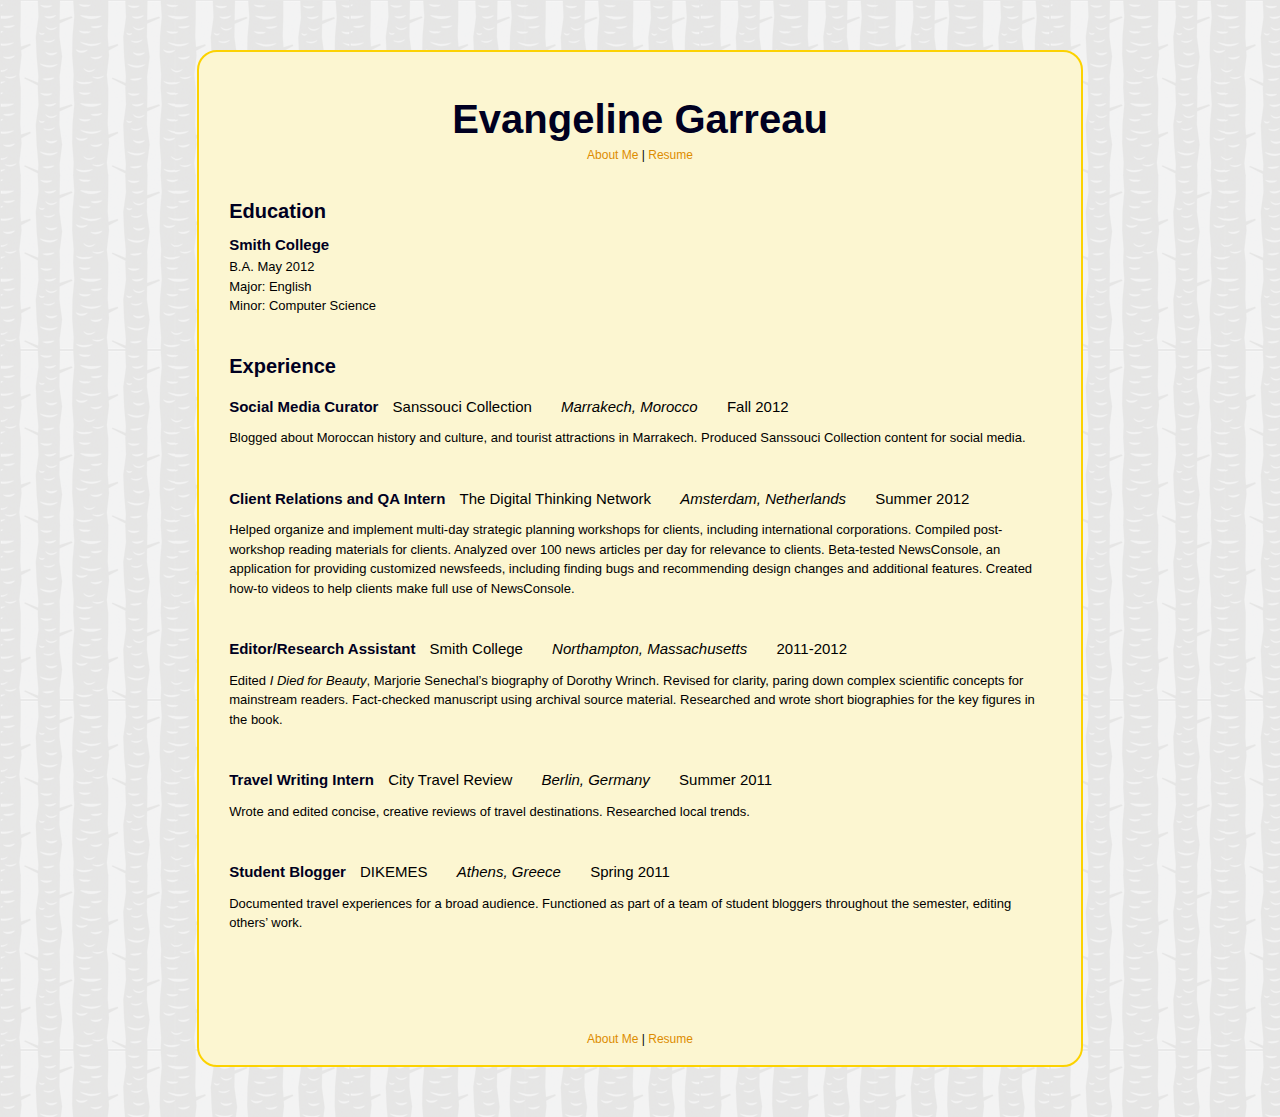
<file: Homework_week_1/index.html>
<!DOCTYPE html>

<html lang="en">
	<head>
    	<meta charset="utf-8">
    	<meta name="description" content="Evangeline Garreau's Resume">
    	<meta name="keywords" content="Evangeline Garreau">
	
		<title>Evangeline Garreau | Resume</title>
		
		<!-- external CSS link -->
		<link rel="stylesheet" href="css/style.css">
		
	</head>
	<body>
		<div id="container">
			<header>
				<h1>Evangeline Garreau</h1>
				<nav>
					<a href="about_me.html">About Me</a> | 
					<a href="#">Resume</a>
				</nav>
			</header>
			<section id="main" class="clearfix">
				<h2>Education</h2>
				<h3>Smith College</h3>
				<p class="description">B.A. May 2012 <br> Major: English <br> Minor: Computer Science</p>
				<h2>Experience</h2>
				<h4>
					<span class="job-title">Social Media Curator </span>
					<span class="company">Sanssouci Collection</span>
					<span class="location">Marrakech, Morocco</span>
					<span class= "time-period">Fall 2012</span>
				</h4>
				<p class="description">Blogged about Moroccan history and culture, and tourist attractions in Marrakech. Produced Sanssouci Collection content for social media.</p>
				<h4>
					<span class="job-title">Client Relations and QA Intern </span>
					<span class="company">The Digital Thinking Network</span>
					<span class="location">Amsterdam, Netherlands</span>
					<span class= "time-period">Summer 2012</span>
				</h4>
				<p class="description">Helped organize and implement multi-day strategic planning workshops for clients, including international corporations. Compiled post-workshop reading materials for clients. Analyzed over 100 news articles per day for relevance to clients. Beta-tested NewsConsole, an application for providing customized newsfeeds, including finding bugs and recommending design changes and additional features. Created how-to videos to help clients make full use of NewsConsole.</p>				
				<h4>
					<span class="job-title">Editor/Research Assistant </span>
					<span class="company">Smith College</span>
					<span class="location">Northampton, Massachusetts</span>
					<span class= "time-period">2011-2012</span>
				</h4>
				<p class="description">Edited <em>I Died for Beauty</em>, Marjorie Senechal’s biography of Dorothy Wrinch. Revised for clarity, paring down complex scientific concepts for mainstream readers. Fact-checked manuscript using archival source material. Researched and wrote short biographies for the key figures in the book.</p>
				<h4>
					<span class="job-title">Travel Writing Intern </span>
					<span class="company">City Travel Review</span>
					<span class="location">Berlin, Germany</span>
					<span class= "time-period">Summer 2011</span>
				</h4>
				<p class="description">Wrote and edited concise, creative reviews of travel destinations. Researched local trends.</p>
				<h4>
					<span class="job-title">Student Blogger </span>
					<span class="company">DIKEMES</span>
					<span class="location">Athens, Greece</span>
					<span class= "time-period">Spring 2011</span>
				</h4>
				<p class="description">Documented travel experiences for a broad audience. Functioned as part of a team of student bloggers throughout the semester, editing others’ work.</p>
			</section>	
			<footer>
				<nav>
					<a href="about_me.html">About Me</a> | 
					<a href="#">Resume</a>
				</nav>
			</footer>
		</div><!-- #container --> 
	</body>
</html>
</file>
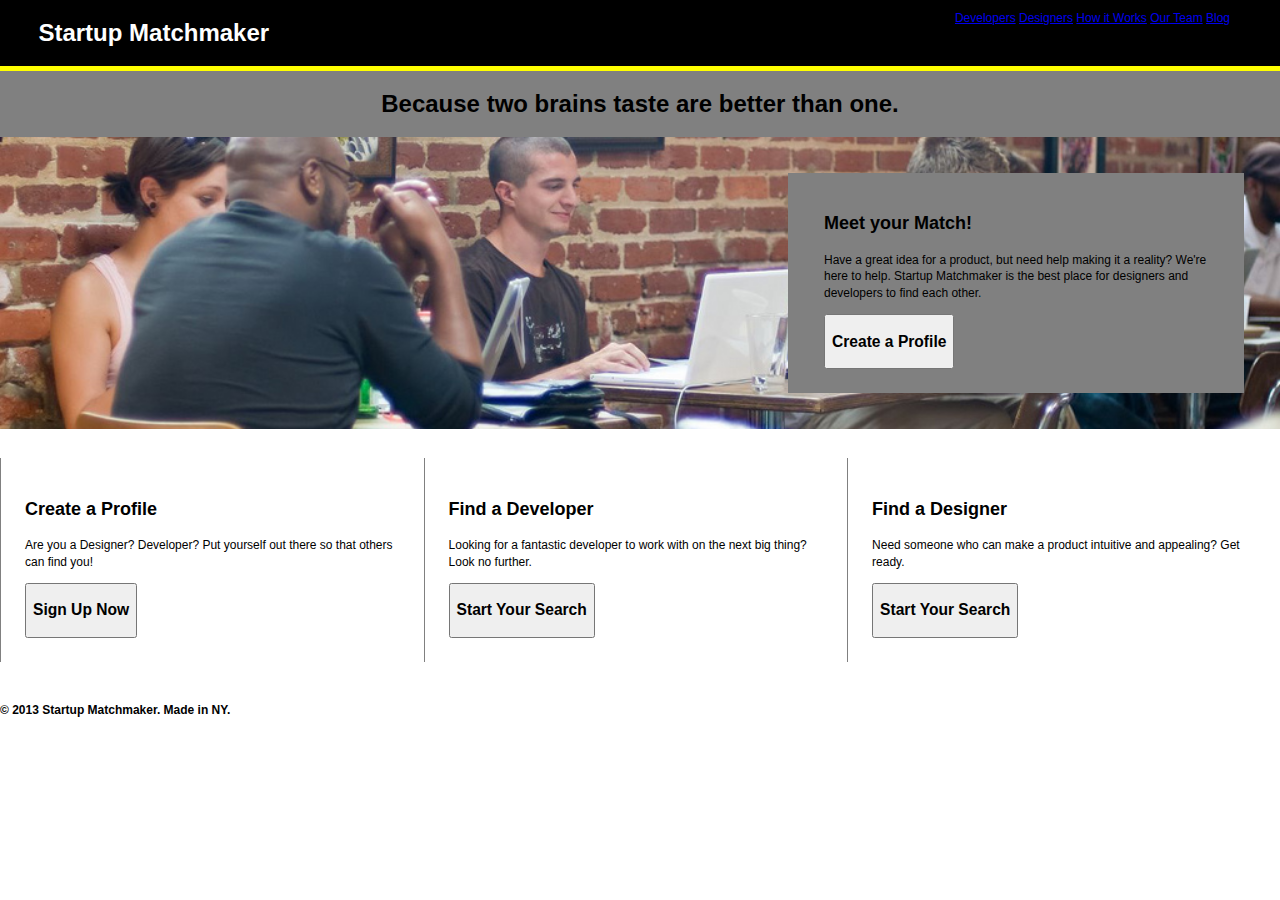
<file: Homework_week_3/index.html>
<!DOCTYPE html>
<html lang="en">
	<head>
    	<meta charset="utf-8">
    	<meta name="description" content="Startup Matchmaker">
	
		<title>Startup Matchmaker</title>
		
		<!-- external CSS link -->
		<link rel="stylesheet" href="css/style.css">
	</head>
	<body>
		<div id="container">
			<header>
				<h1>Startup Matchmaker</h1>
				<nav>
					<a href="#" class="bold">Developers</a>
					<a href="#" class="bold">Designers</a>
					<a href="#" class="regular">How it Works</a>
					<a href="#" class="regular">Our Team</a>
					<a href="#" class="regular">Blog</a>
				</nav>
			</header>
			<div id="header_2">
				<h1>Because two brains <span class="strikeout">taste</span> <span class="underline">are</span> better than one.</h1>
			</div>
			<div id="main">
				<div id="transparent_box">
					<h2>Meet your Match!</h2>
					<p>Have a great idea for a product, but need help making it a reality? We're here to help. Startup Matchmaker is the best place for designers and developers to find each other.</p>
					<button type="button">
						<h3>Create a Profile</h3>
					</button>
				</div>
			</div>
			<div id="bottom">
				<div class="column">
					<h2>Create a Profile</h2>
					<p>Are you a Designer? Developer? Put yourself out there so that others can find you!</p>
					<button type="button">
						<h3>Sign Up Now</h3>
					</button>
				</div>
				<div class="column">
					<h2>Find a Developer</h2>
					<p>Looking for a fantastic developer to work with on the next big thing? Look no further.</p>
					<button type="button">
						<h3>Start Your Search</h3>
					</button>
				</div>
				<div class="column">
					<h2>Find a Designer</h2>
					<p>Need someone who can make a product intuitive and appealing? Get ready.</p>
					<button type="button">
						<h3>Start Your Search</h3>
					</button>
				</div>
			</div>
			<footer>
				<h4>&copy; 2013 Startup Matchmaker. Made in NY.</h4>
			</footer>
		</div><!-- #container --> 
	</body>
</html>
</file>
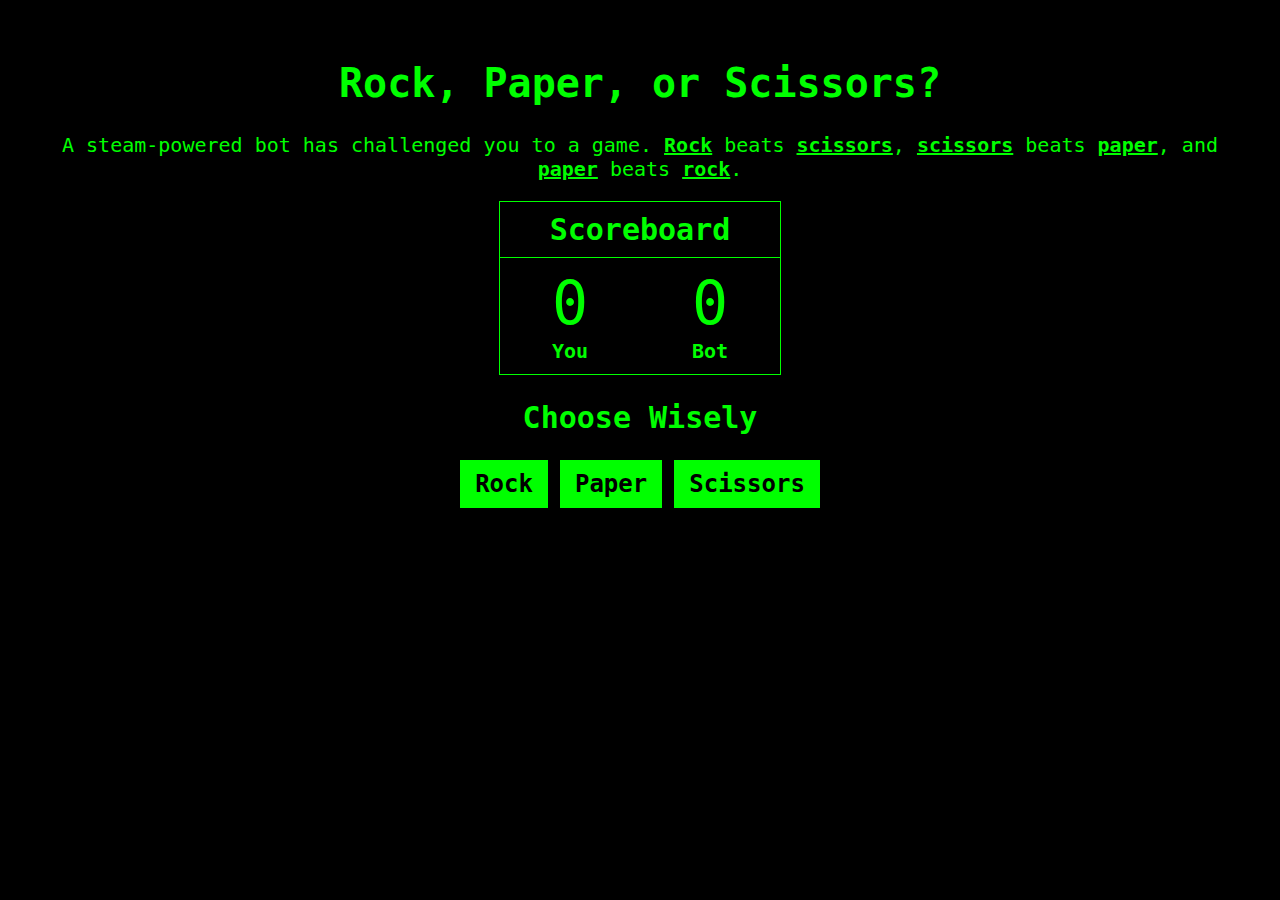
<file: Homework_week_5/index.html>
<!DOCTYPE html>
<html>

<head>

	<meta charset="UTF-8">

	<title>Rock, Paper, or Scissors?</title>

	<link rel="stylesheet" href="css/main.css">

</head>

<body>

<h1>Rock, Paper, or Scissors?</h1>

<p>A steam-powered bot has challenged you to a game. <strong>Rock</strong> beats <strong>scissors</strong>, <strong>scissors</strong> beats <strong>paper</strong>, and <strong>paper</strong> beats <strong>rock</strong>.</p>

<div class="scoreboard">
  <h2>Scoreboard</h2>
  <table>
    <tbody>
      <tr>
        <td id="humanScore">0</td>
        <td id="computerScore">0</td>
      </tr>
    </tbody>
    <tfoot>
      <tr>
        <th>You</th>
        <th>Bot</th>
      </tr>
    </tfoot>
  </table>
</div>

<h2>Choose Wisely</h2>

<button id="rock">Rock</button>

<button id="paper">Paper</button>

<button id="scissors">Scissors</button>


<div id="status"></div>

<script type="text/javascript" src="js/main.js"></script>
</body>

</html>
</file>
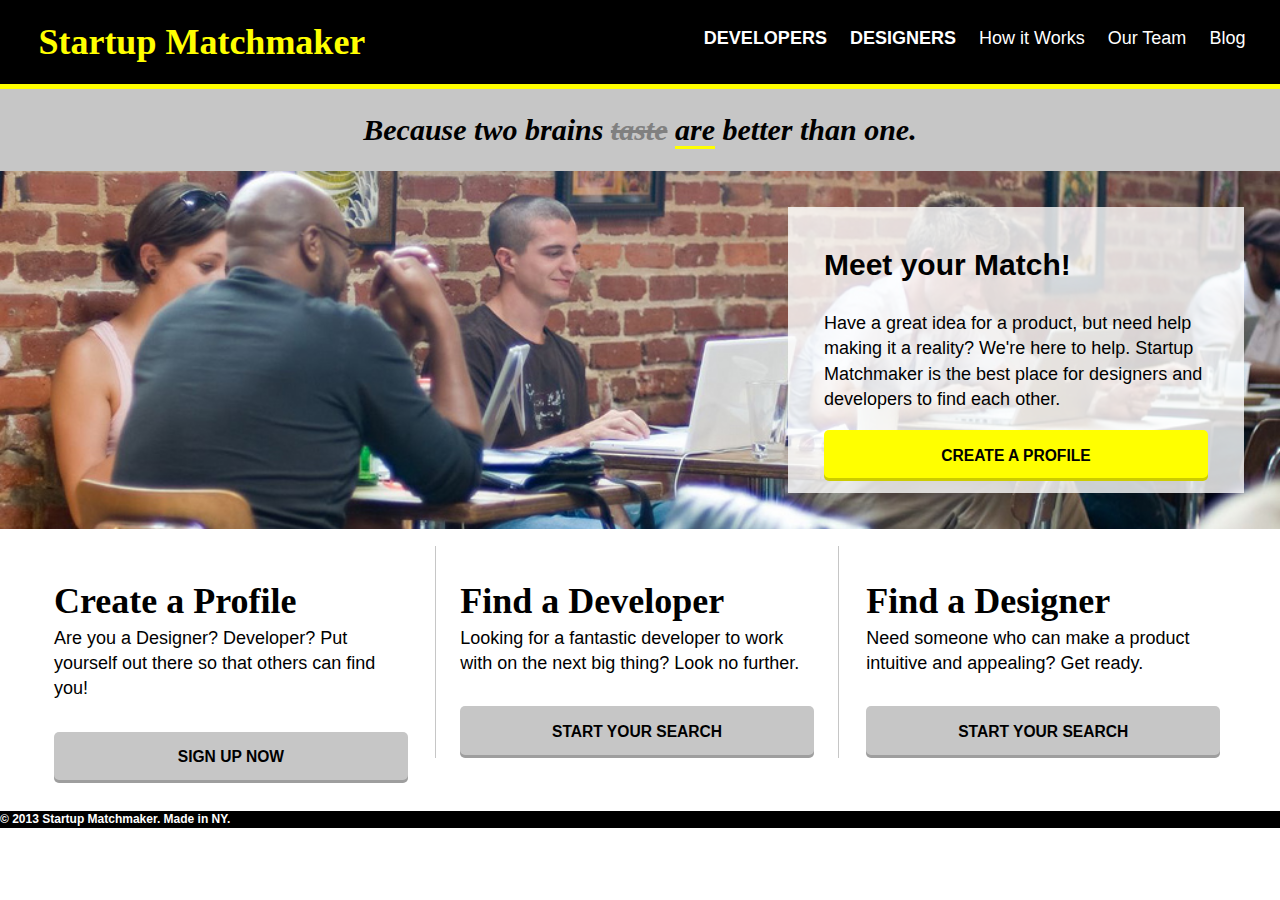
<file: Homework_week_4/startup-matchmaker/index.html>
<!DOCTYPE html>
<html lang="en">
	<head>
    	<meta charset="utf-8">
    	<meta name="description" content="Startup Matchmaker">
	
		<title>Startup Matchmaker</title>
		
		<!-- external CSS link -->
		<link rel="stylesheet" href="css/style.css">
	</head>
	<body>
		<div id="container">
			<header>
				<h1>Startup Matchmaker</h1>
				<nav>
					<a href="#"><strong>Developers</strong></a>
					<a href="#"><strong>Designers</strong></a>
					<a href="#">How it Works</a>
					<a href="#">Our Team</a>
					<a href="#">Blog</a>
				</nav>
			</header>
			<div id="header_2">
				<h1>Because two brains <del>taste</del> <ins>are</ins> better than one.</h1>
			</div>
			<div id="main">
				<div id="transparent_box">
					<h2>Meet your Match!</h2>
					<p>Have a great idea for a product, but need help making it a reality? We're here to help. Startup Matchmaker is the best place for designers and developers to find each other.</p>
					<button type="button">
						<h3>Create a Profile</h3>
					</button>
				</div>
			</div>
			<div id="bottom">
				<div class="column">
					<h2>Create a Profile</h2>
					<p>Are you a Designer? Developer? Put yourself out there so that others can find you!</p>
					<button type="button">
						<h3>Sign Up Now</h3>
					</button>
				</div>
				<div class="column" id="middle">
					<h2>Find a Developer</h2>
					<p>Looking for a fantastic developer to work with on the next big thing? Look no further.</p>
					<button type="button">
						<h3>Start Your Search</h3>
					</button>
				</div>
				<div class="column">
					<h2>Find a Designer</h2>
					<p>Need someone who can make a product intuitive and appealing? Get ready.</p>
					<button type="button">
						<h3>Start Your Search</h3>
					</button>
				</div>
			</div>
			<footer>
				<h4>&copy; 2013 Startup Matchmaker. Made in NY.</h4>
			</footer>
		</div><!-- #container --> 
	</body>
</html>
</file>
<file: Homework_week_1/css/style.css>
/* 
Project Name: Homework 1
Author: Evangeline Garreau
Developer @GA in Boston
*/


/******************************************
/* BASE STYLES                   
/*******************************************/

body {
     color: #000;
     font-size: 12px;
     line-height: 1;
     font-family: Georgia, sans-serif;
     background-image: url("../images/tree_bark.png");
}


/******************************************
/* LAYOUT                   
/*******************************************/

#container {
	max-width: 65%;
	margin: 50px auto;
	padding: 20px 30px;
	background: #fcf6d1;
	border: 2px solid #fcd200;
	border-radius: 20px;
}

header {
	text-align: center;
	margin-bottom:40px;

}

nav {
	text-align: center;
}

a{
	text-decoration: none;
	color: #dd8c00;
}

h1{
	font-size: 40px;
	color:#000021;
	margin-bottom:10px;
}

h2{
	font-size: 20px;
	color:#000021;

}

h3{
	font-size: 15px;
	color:#000021;
}

h4{
	font-weight: normal;
	font-size: 15px;
	line-height: 1.5em;
	text-align: justify;
}

p{
	font-size: 13px;
	line-height: 1.5em;
}

img {
	display: block;
	margin: 20px auto;
	max-width: 30%;
	border-radius: 50px;
}

footer {
	margin-top: 100px;
}

/******************************************
/* ADDITIONAL STYLES                   
/*******************************************/

.job-title{
	font-weight: bold;
	padding-right: 10px;
	color:#000021;
}

.company{
	padding-right: 25px;
}

.location{
	padding-right: 25px;
	font-style: italic; 
}

.time-period{}

.description{
	margin-bottom: 40px;
	margin-top:-10px;
}
</file>
<file: Homework_week_3/css/style.css>
/* 
Project Name: Startup Matchmaker
Author: Evangeline Garreau
Developer @GA in Boston
*/

/******************************************
/* BASE STYLES                   
/*******************************************/

body {
     color: #000;
     font-size: 12px;
     line-height: 1.4;
     font-family: Helvetica, Arial, sans-serif;
     margin:0;
     border:0 none;
     padding:0;
     max-width: 100%;
}


/******************************************
/* LAYOUT                   
/*******************************************/

header {
     background: black;
     width: 100%;
     overflow: hidden;
     padding:0 3%;
     color: white;
     border-bottom: 5px solid yellow;
}

h1{
     display: inline-block;
}


nav{
     position: absolute;
     display: inline-block;
     right:0;
     padding: 10px 50px;
}

button{
     margin:auto;
}

footer {
}

/******************************************
/* ADDITIONAL STYLES                   
/*******************************************/

#header_2{
     text-align: center;
     background: gray;
}

#main{
     background: url('../images/coworking.jpg') center center no-repeat;
     background-size: cover;
     overflow: hidden;
     display: inline-block;
     width: 100%;
}

#transparent_box{
     max-width: 30%;
     padding: 2em 3em;
     margin:3em;
     float: right;
     background: gray;
}

#bottom{
     display: inline-block;
     padding: 2em 0;
}


.column{
     display: inline-block;
     max-width: 29%;
     border-left: 1px solid gray;
     padding: 2em;
}
</file>
<file: Homework_week_5/css/main.css>
body {
  font-family: monospace;
  font-size: 20px;
  text-align: center;
  background: black;
  color: lime;
  margin: 3em;
}

strong {
  text-decoration: underline;
}

button {
  background: lime;
  color: black;
  border: none;
  padding: 10px 15px;
  font-size: 1.2em;
  font-family: monospace;
  font-weight: bold;
}
button:active {
  background: green;
}

.scoreboard {
  width: 14em;
  margin: auto;
  border: 1px solid lime;
}
.scoreboard h2 {
  border-bottom: 1px solid lime;
  margin: 0;
  padding: 10px;
}
.scoreboard table {
  margin: 10px auto;
  width: 100%;
  border-collapse: collapse;
}
.scoreboard th, .scoreboard td {
  text-align: center;
}
.scoreboard td {
  font-size: 3em;
  padding: 0 20px;
}

#status {
  margin-top: 20px;
}
</file>
<file: Homework_week_4/startup-matchmaker/css/style.css>
/* 
Project Name: Startup Matchmaker
Author: Evangeline Garreau
Developer @GA in Boston
*/

/******************************************
/* BASE STYLES                   
/*******************************************/

body {
     color: #000;
     font-size: 12px;
     line-height: 1.4;
     font-family: 'Source Sans Pro',sans-serif;
     margin:0;
     border:0 none;
     padding:0;
     max-width: 100%;
}


/******************************************
/* LAYOUT                   
/*******************************************/

header {
     background: black;
     width: 100%;
     overflow: hidden;
     padding:0 3%;
     color: white;
     border-bottom: 5px solid yellow;
}

header h1{
     color: yellow;
     font-family: 'Merriweather', serif;
     font-size: 3em;
     line-height: 1;
}

h1{
     display: inline-block;
}

nav{
     position: absolute;
     display: inline-block;
     right:0;
     margin:2%;
     font-size: 1.5em;
}

nav a{
     text-decoration: none;
     color:white;     
     padding:.5em;

}

nav a strong{
     text-transform: uppercase;
}

del{
     font-style: bold;
     color:gray;
}

ins{
     text-decoration: none;
     border-bottom: 3px solid yellow;
}

button{
     margin:auto;
     width:100%;
     background-color:#C6C6C6;
     border-radius: 5px;
     box-shadow: 0 -3px 0 rgba(0, 0, 0, 0.2) inset;
     border:0 none;
}

button h3{
     text-transform: uppercase;
}

footer {
     background-color: black;
     color: white;
     margin:0;
}

/******************************************
/* ADDITIONAL STYLES                   
/*******************************************/

#header_2{
     text-align: center;
     background: #C6C6C6;
     font-style: italic;
     font-family: 'Merriweather', serif;
     font-size: 1.25em;
}

#main{
     background: url('../images/coworking.jpg') center center no-repeat;
     background-size: cover;
     overflow: hidden;
     display: inline-block;
     width: 100%;
}

#transparent_box{
     max-width: 30%;
     padding: 1em 3em;
     margin:3em;
     float: right;
     background: rgba(255,255,255,.8);}

#transparent_box h2{
     font-size: 2.5em;
     font-weight: bold;
}

#transparent_box p{
     font-size: 1.5em;
     margin-top: 0;
}

#transparent_box button{
     background-color: yellow;
}

#bottom{
     display: inline-block;
     padding: 1em 2.5em;
}

#middle{
     border-left: 1px solid #C6C6C6;
     border-right: 1px solid #C6C6C6;
}

.column{
     display: inline-block;
     max-width: 29%;
     padding: 0 2em;
     vertical-align: top;
}

.column h2{
    font-family: 'Merriweather',serif;
    font-size: 3em;
}

.column p{
     font-size: 1.5em;
     margin-top:-30px;
     margin-bottom:30px;
}
</file>
